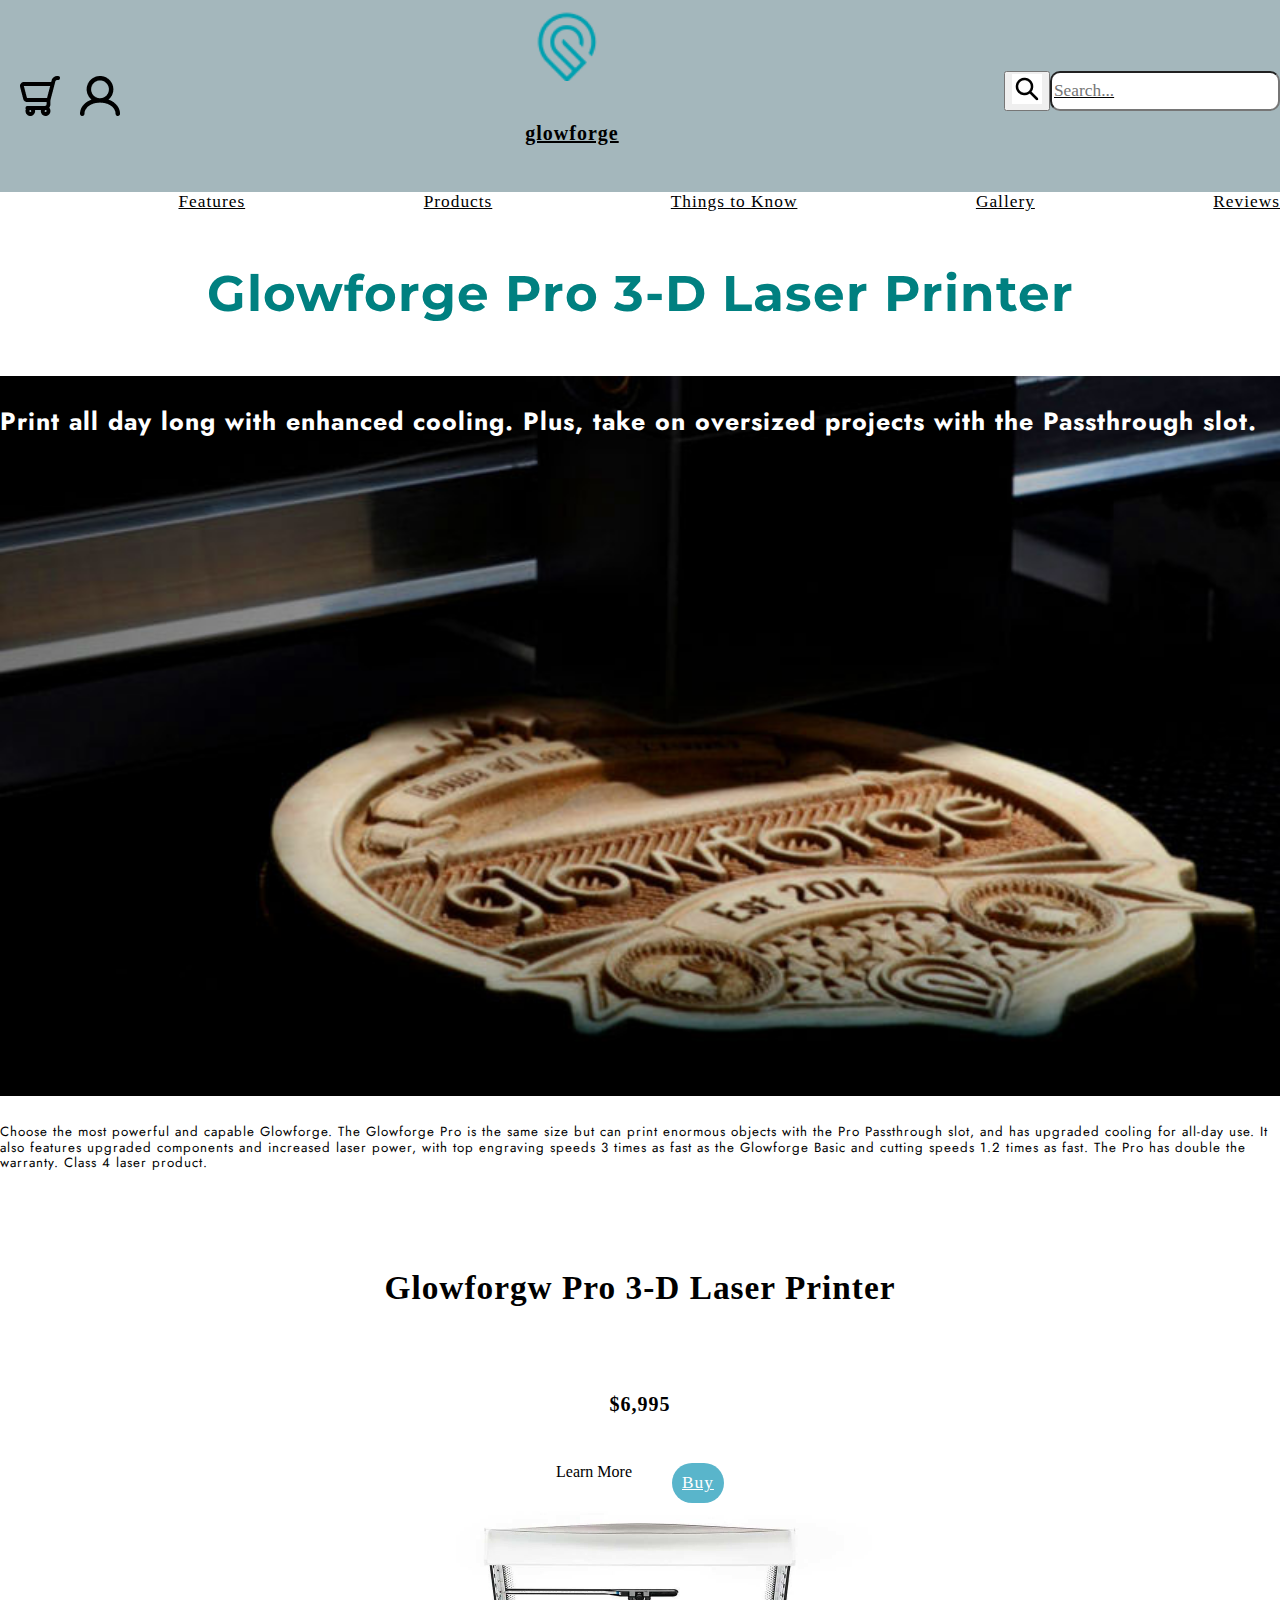
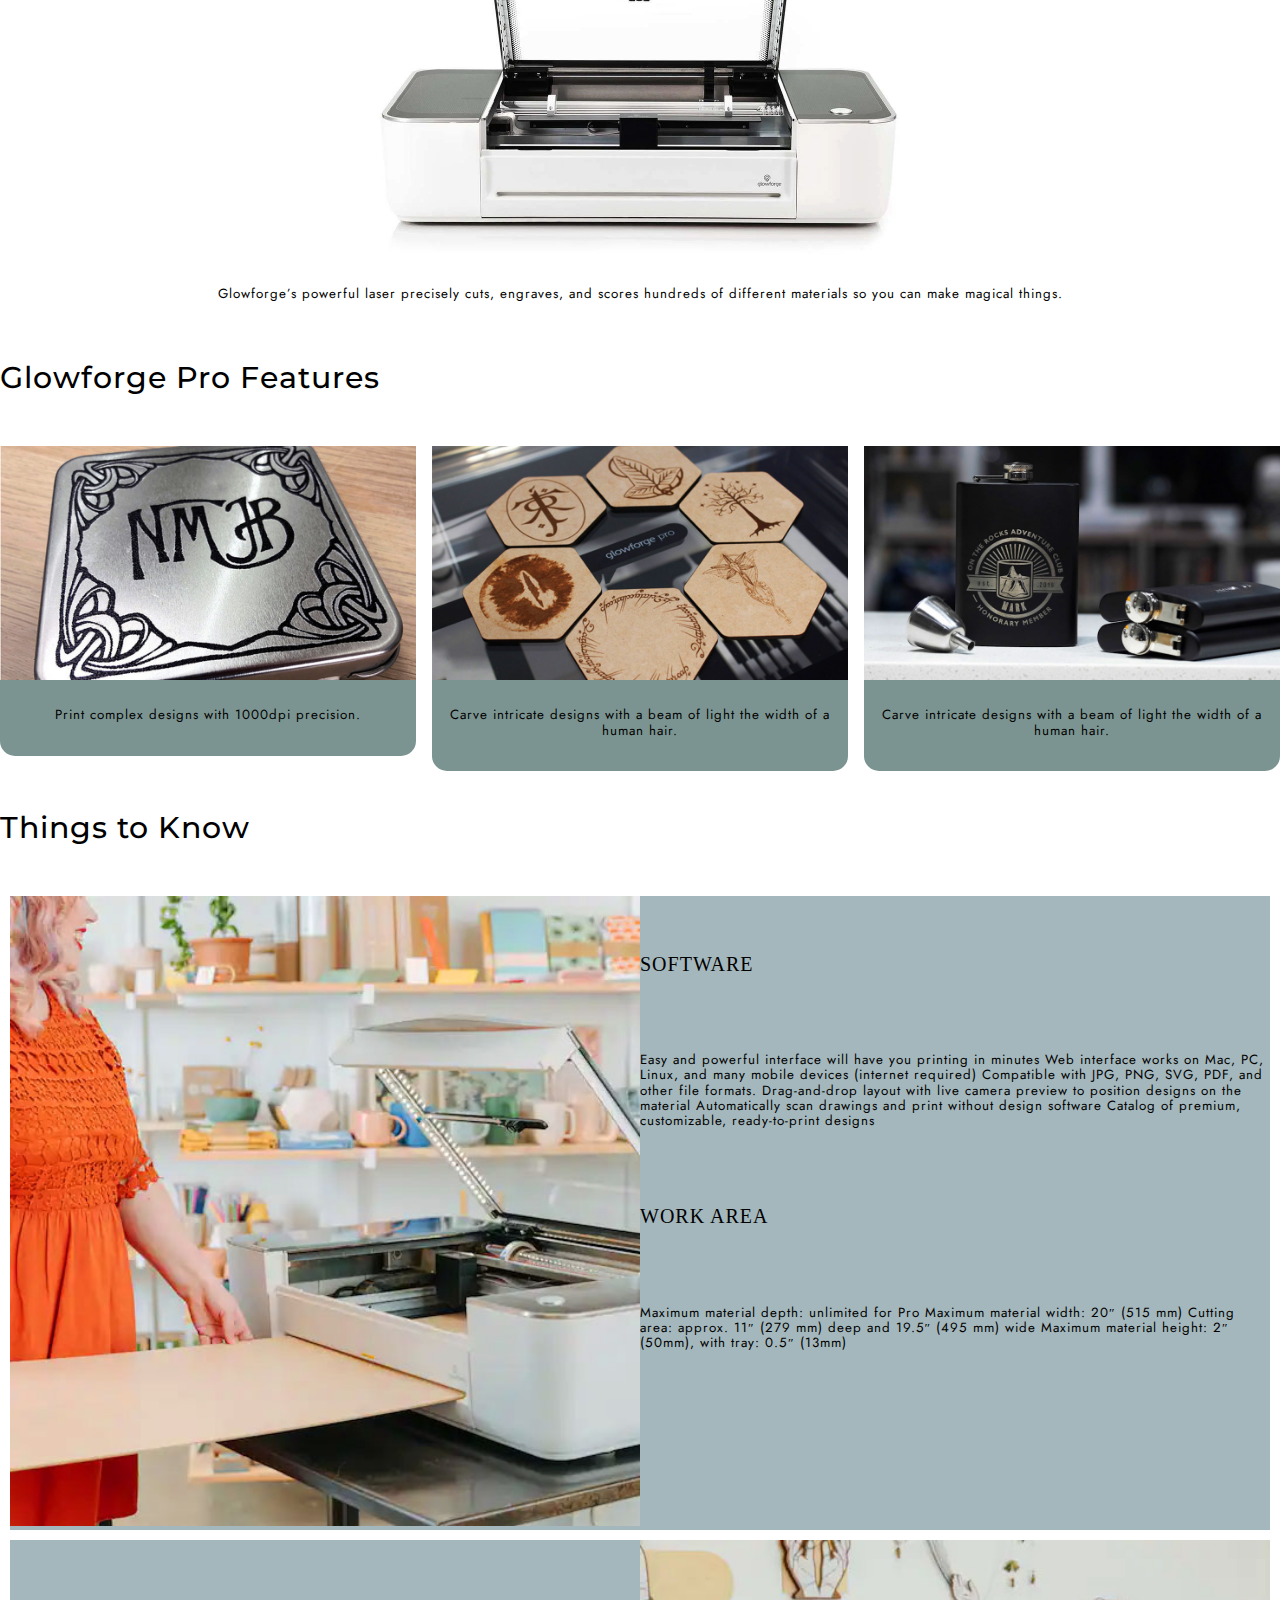
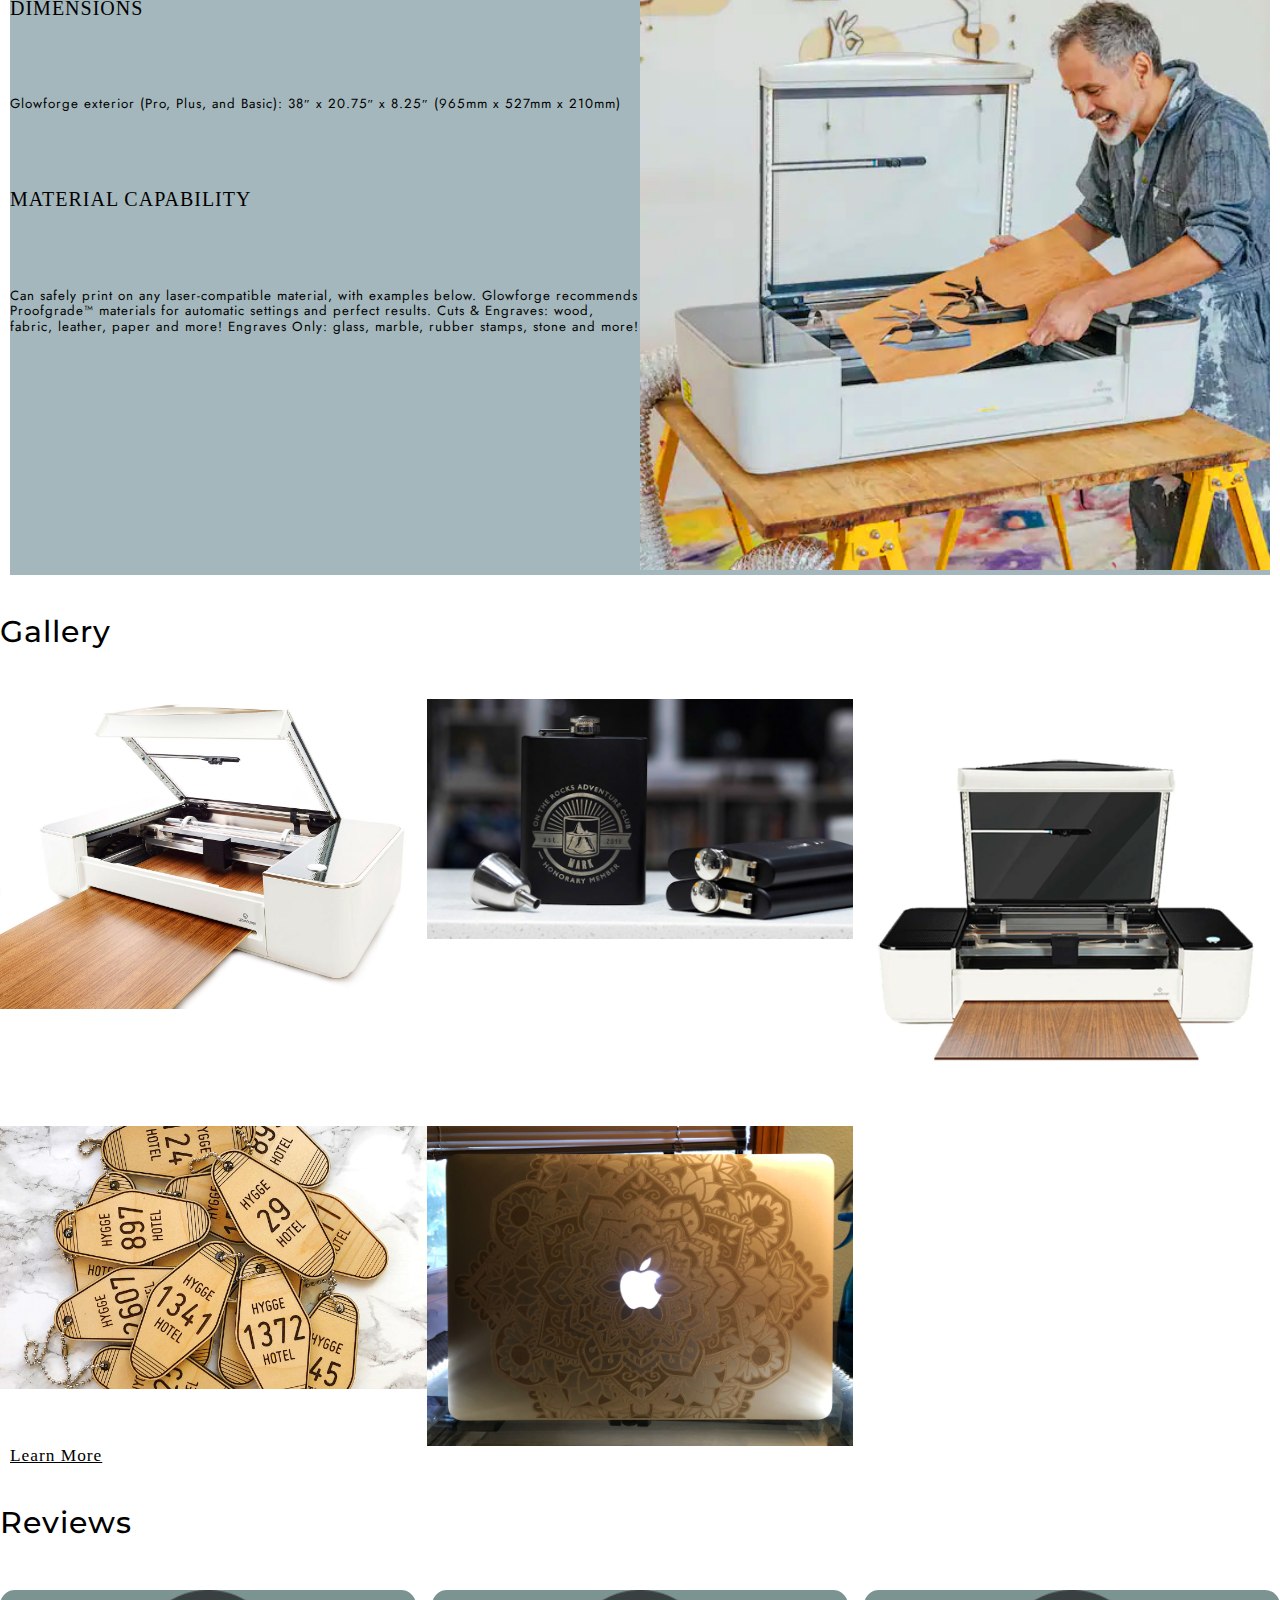
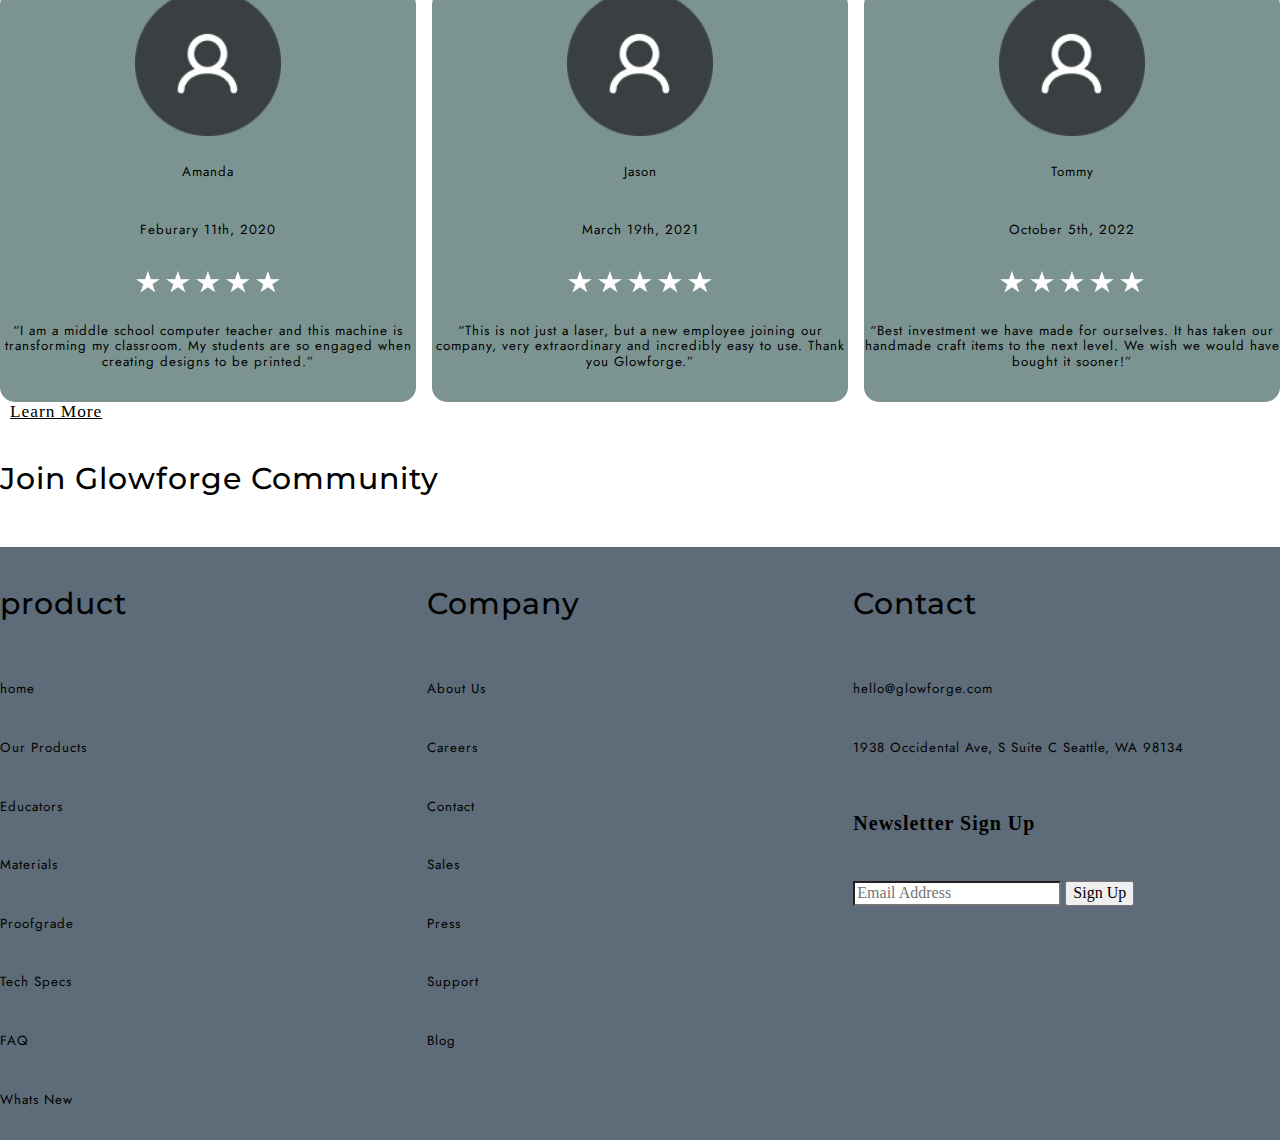
<file: deploy/index.html>
<!DOCTYPE html>
<html lang="en">
    
<head>
    <meta charset="UTF-8">
    <meta name="viewport" content="width=device-width, initial-scale=1.0">
    <meta http-equiv="X-UA-Compatible" content="ie=edge">
    <link rel="preconnect" href="https://fonts.googleapis.com">
<link rel="preconnect" href="https://fonts.gstatic.com" crossorigin>
<link href="https://fonts.googleapis.com/css2?family=Jost:wght@400;700&family=Montserrat:wght@500;700&display=swap" rel="stylesheet">
    <link rel="stylesheet" href="css/styles.css">
    <title>Starting Template</title>
</head>





<body>
    <header>
    
        <section id="cart">
            <img src="img/cart.png">
            <img src="img/profile.png">
        </section>
    
    
        <aside id="logo-container">
            <a href="#"> <img src="img/logo.png">
                <h4>glowforge</h4>
        </aside>
    
        <section>
            <form action="#" id="searcharea">
                <button>
                    <img src="img/Search.png">
                </button>
                <input type="text" placeholder="Search...">
            </form>
        </section>
    
        <section id="burger-container">
            <div id="burger-btn">
                <div></div>
                <div></div>
                <div></div>
            </div>
        </section>
    
    
    </header>
    
    <nav id="main-menu">
        <ul>
            <li><a href="#">Features</a></li> 
            <li><a href="#">Products</a></li>
            <li><a href="#">Things to Know</a></li>
            <li><a href="#">Gallery</a></li>
            <li><a href="#">Reviews</a></li>
        </ul>
    
    </nav>

    <section id="hero">
       <div class="centered">
    <ul>
        <h1>Glowforge Pro 3-D Laser Printer</h1>
    </ul> 
    </div>
    
    
    <div id="heroimg">
        <img src="img/hero.jpg" >
        <div class="lefttext">
            <h2>Print all day long with enhanced cooling. Plus, take on oversized projects with the Passthrough slot.</h2>
           </div>
    </div> 
    
    <div>
       <p>Choose the most powerful and capable Glowforge. The Glowforge Pro is 
        the same size but can print enormous objects with the Pro Passthrough 
        slot, and has upgraded cooling for all-day use. It also features upgraded 
        components and increased laser power, with top engraving speeds 3 times as 
        fast as the Glowforge Basic and cutting speeds 1.2 times as fast. The Pro 
        has double the warranty. Class 4 laser product.</p>
    </div>
    
    </section>
    <section id="product">
        
            <div class="title">
                <h5>Glowforgw Pro 3-D Laser Printer</h5>
                <h4> $6,995 </h4>
            </div>
        
        
        <section class="buttons">
           
            <div class="purchasing"
            <a href="#" class="button">Learn More</a>
            <a href="/deploy/checkout.html" class="buybtn">Buy</a>
            </div>
           </section>
        
            <div class="productimg">
                <img src="img/croppedglowforgeproduct.png">
            </div>
        
            <div class="bottomtext">
                <p>Glowforge’s powerful laser precisely cuts, engraves, and scores hundreds of different materials so you can
                    make magical things.</p>
            </div>
        
        </section>
    <section class="featurestitle">
                      <h3> Glowforge Pro Features </h3>
            </section>
              
            <section class="card-container1">
                <div class="card1"> 
                    <img src="img/cropped.metal-engraving-.png" alt="features1">
                    <p>Print complex designs with 1000dpi precision.</p> 
                </div>
                
                <div class="card1"> 
                    <img src="img/croppedglowforge-comb.png" alt="features2">
                    <p>Carve intricate designs with a beam of light the width of a human hair. </p> 
                </div>
            
                <div class="card1"> 
                    <img src="img/flask-engraving-.jpg" alt="features3">
                    <p>Carve intricate designs with a beam of light the width of a human hair. </p> 
                </div>
            
            </section>
    <div class="thingstitle">
                    <h3> Things to Know</h3>
                </div>
                
                <section id="part1">
                
                    <div class="manimg">
                        <img src="img/women.jpg" alt="editedwomen">
                    </div>
                
                    <div class="thingssection">
                        <h6>SOFTWARE</h6>
                        <p> Easy and powerful interface will have you printing in minutes
                            Web interface works on Mac, PC, Linux, and many mobile devices (internet required)
                            Compatible with JPG, PNG, SVG, PDF, and other file formats.
                            Drag-and-drop layout with live camera preview to position designs on the material
                            Automatically scan drawings and print without design software
                            Catalog of premium, customizable, ready-to-print designs
                        </p>
                
                        <h6>WORK AREA</h6>
                        <p>Maximum material depth: unlimited for Pro
                            Maximum material width: 20″ (515 mm)
                            Cutting area: approx. 11″ (279 mm) deep and 19.5″ (495 mm) wide
                            Maximum material height: 2″ (50mm), with tray: 0.5″ (13mm)
                        </p>
                    </div>
                </section>
                
                <section id="part2">
                
                    <div class="manimg">
                        <img src="img/man.jpg" alt="editedman">
                    </div>
                
                    <div class="thingssection">
                
                        <h6>DIMENSIONS</h6>
                        <p>Glowforge exterior (Pro, Plus, and Basic): 38″ x 20.75″ x 8.25″ (965mm x 527mm x 210mm) </p>
                
                        <h6>MATERIAL CAPABILITY</h6>
                        <p>Can safely print on any laser-compatible material, with examples below. Glowforge recommends Proofgrade™
                            materials for automatic settings and perfect results.
                            Cuts & Engraves: wood, fabric, leather, paper and more!
                            Engraves Only: glass, marble, rubber stamps, stone and more!
                        </p>
                    </div>
                </section>
    
                        <h3>Gallery</h3>
                    
                    
                    <section id="photos">
                        
                        <img src="img/glowforge-pro-.jpg" >
                        <img src="img/flask-engraving-.jpg">
                        <img src="img/glowforge-pro-2.jpg" >
                        <img src="img/laser-cuts-.jpg" >
                        <img src="img/laptop-engraving-.jpg" >
                    </section>
                    
                    
                        </div>
                        <a href="#" class="button">Learn More</a>
                        </div>
                       
                    
    <section id="reviews">
                            <h3>Reviews</h3>
                        </section>
                        
                        <section class="card-container">
                            <div class="card">
                                <img src="img/Profile copy.png">
                                <p>Amanda</p>
                                <p> Feburary 11th, 2020</p>
                                <img src="img/stars.png">
                                <p>“I am a middle school computer teacher and this machine is transforming my classroom. My students are so
                                    engaged when creating designs to be printed.”</p>
                            </div>
                        
                            <div class="card">
                                <img src="img/Profile copy.png">
                                <p>Jason</p>
                                <p>March 19th, 2021 </p>
                                <img src="img/stars.png">
                                <p>“This is not just a laser, but a new employee joining our company, very extraordinary and incredibly easy to
                                    use. Thank you Glowforge.”</p>
                            </div>
                        
                            <div class="card">
                                <img src="img/Profile copy.png">
                                <p>Tommy</p>
                                <p>October 5th, 2022 </p>
                                <img src="img/stars.png">
                                <p> “Best investment we have made for ourselves. It has taken our handmade craft items to the next level. We
                                    wish we would have bought it sooner!”</p>
                            </div>
                        </section>
                        
                        
                        
                        
                        
                        </div>
                        <a href="#" class="button">Learn More</a>
                        </div>


    <footer>
        <section id="join"> 
            <h3>Join Glowforge Community</h3>
            </section>
    
            
    
     
     <section id="footerinfo">
        
    <div id="footer1">
        <h3>product</h3>
        <p>home</p>
        <p>Our Products</p>
        <p>Educators</p>
        <p>Materials</p>
        <p>Proofgrade</p>
        <p>Tech Specs</p>
        <p>FAQ</p>
        <p>Whats New</p>
    </div>
    
    <div id="footer2">
        <h3>Company</h3>
        <p>About Us</p>
        <p>Careers</p>
        <p>Contact</p>
        <p>Sales</p>
        <p>Press</p>
        <p>Support</p>
        <p>Blog</p>
    </div>
    
    <div id="footer3">
    
            <h3>Contact</h3>
            <p>hello@glowforge.com</p>
            <p>1938 Occidental Ave, S Suite C Seattle, WA 98134</p>
        
         <ul>
            <li>
                <div class="middle">
    
                    <form action="#">
                        <h4>Newsletter Sign Up</h4>
                        <input type="text" placeholder="Email Address">
                        <button>Sign Up</button>
                    </form>
    
                </div>
            </li>
        </ul>
    
    </div>
    </section>
       
    
    
    
    </footer>
       
    

    <script src="js/scripts-min.js"></script>
</body>
   
</html>
</file>
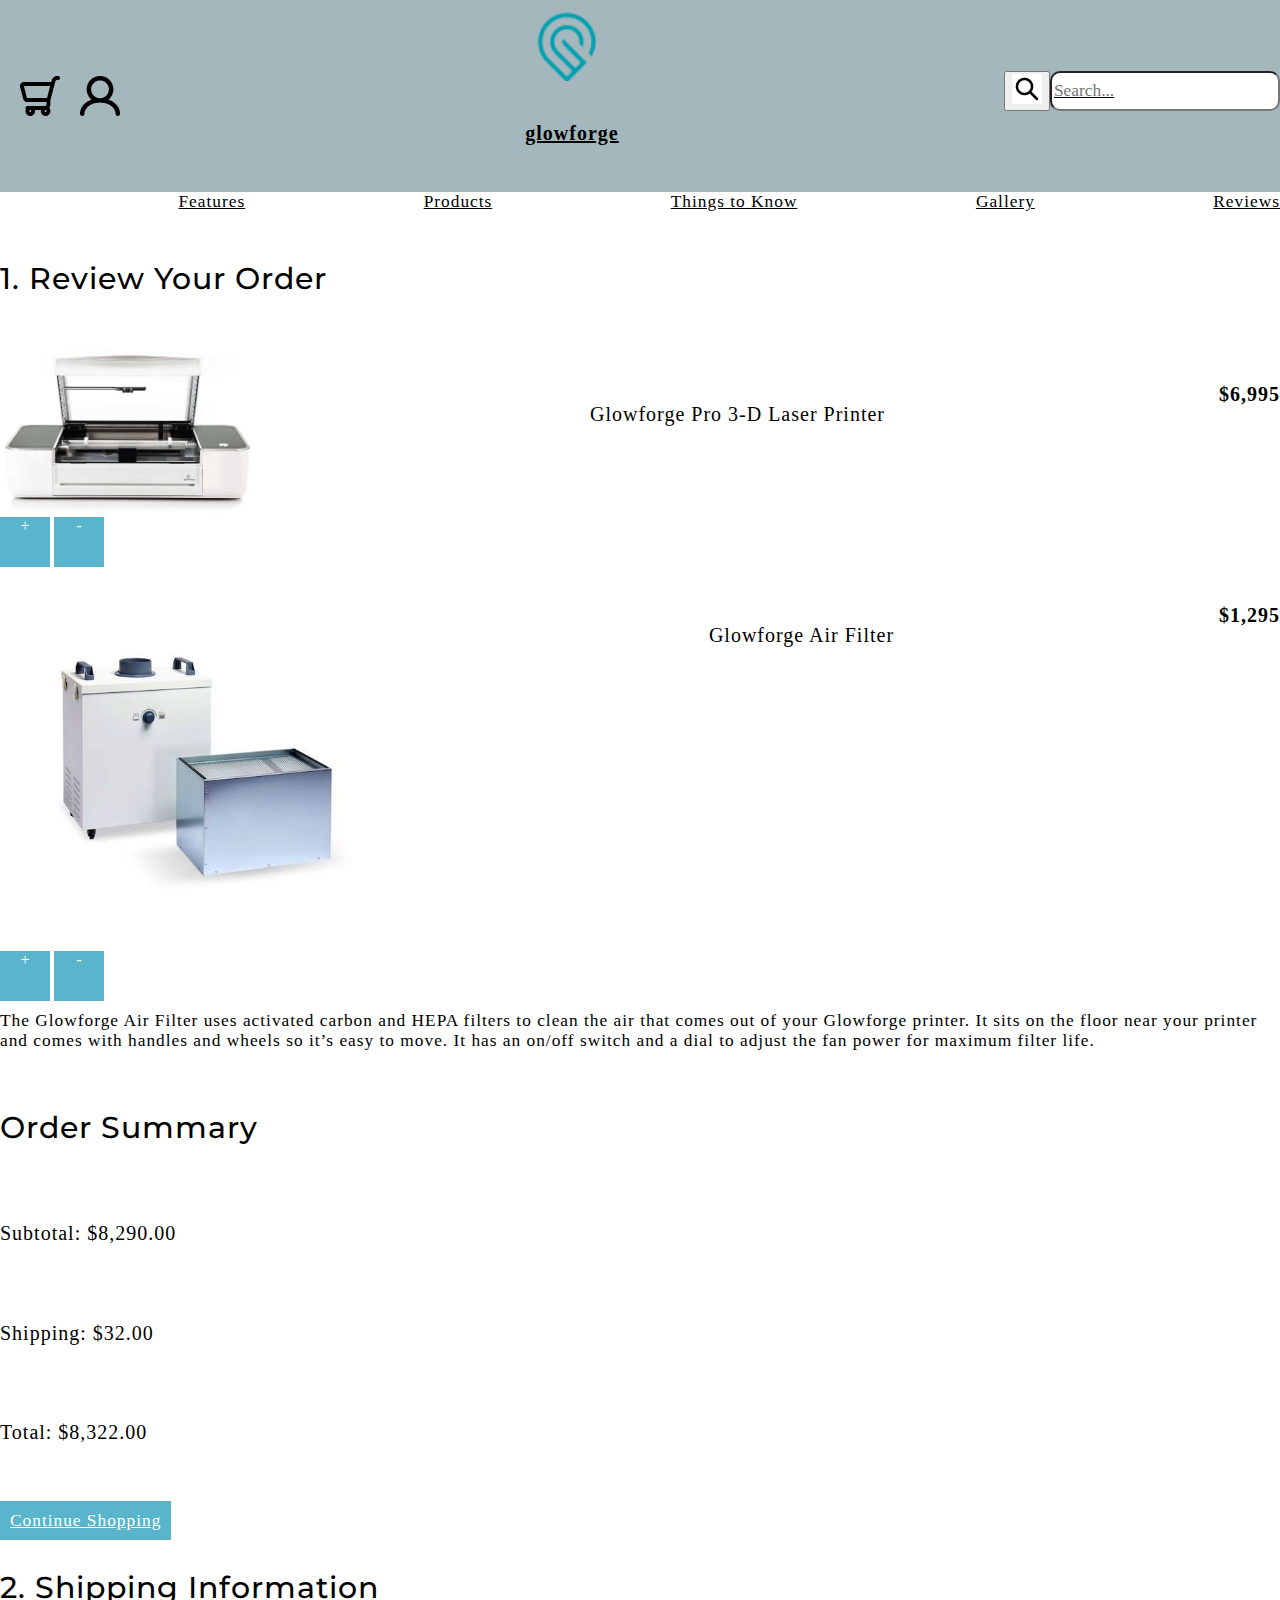
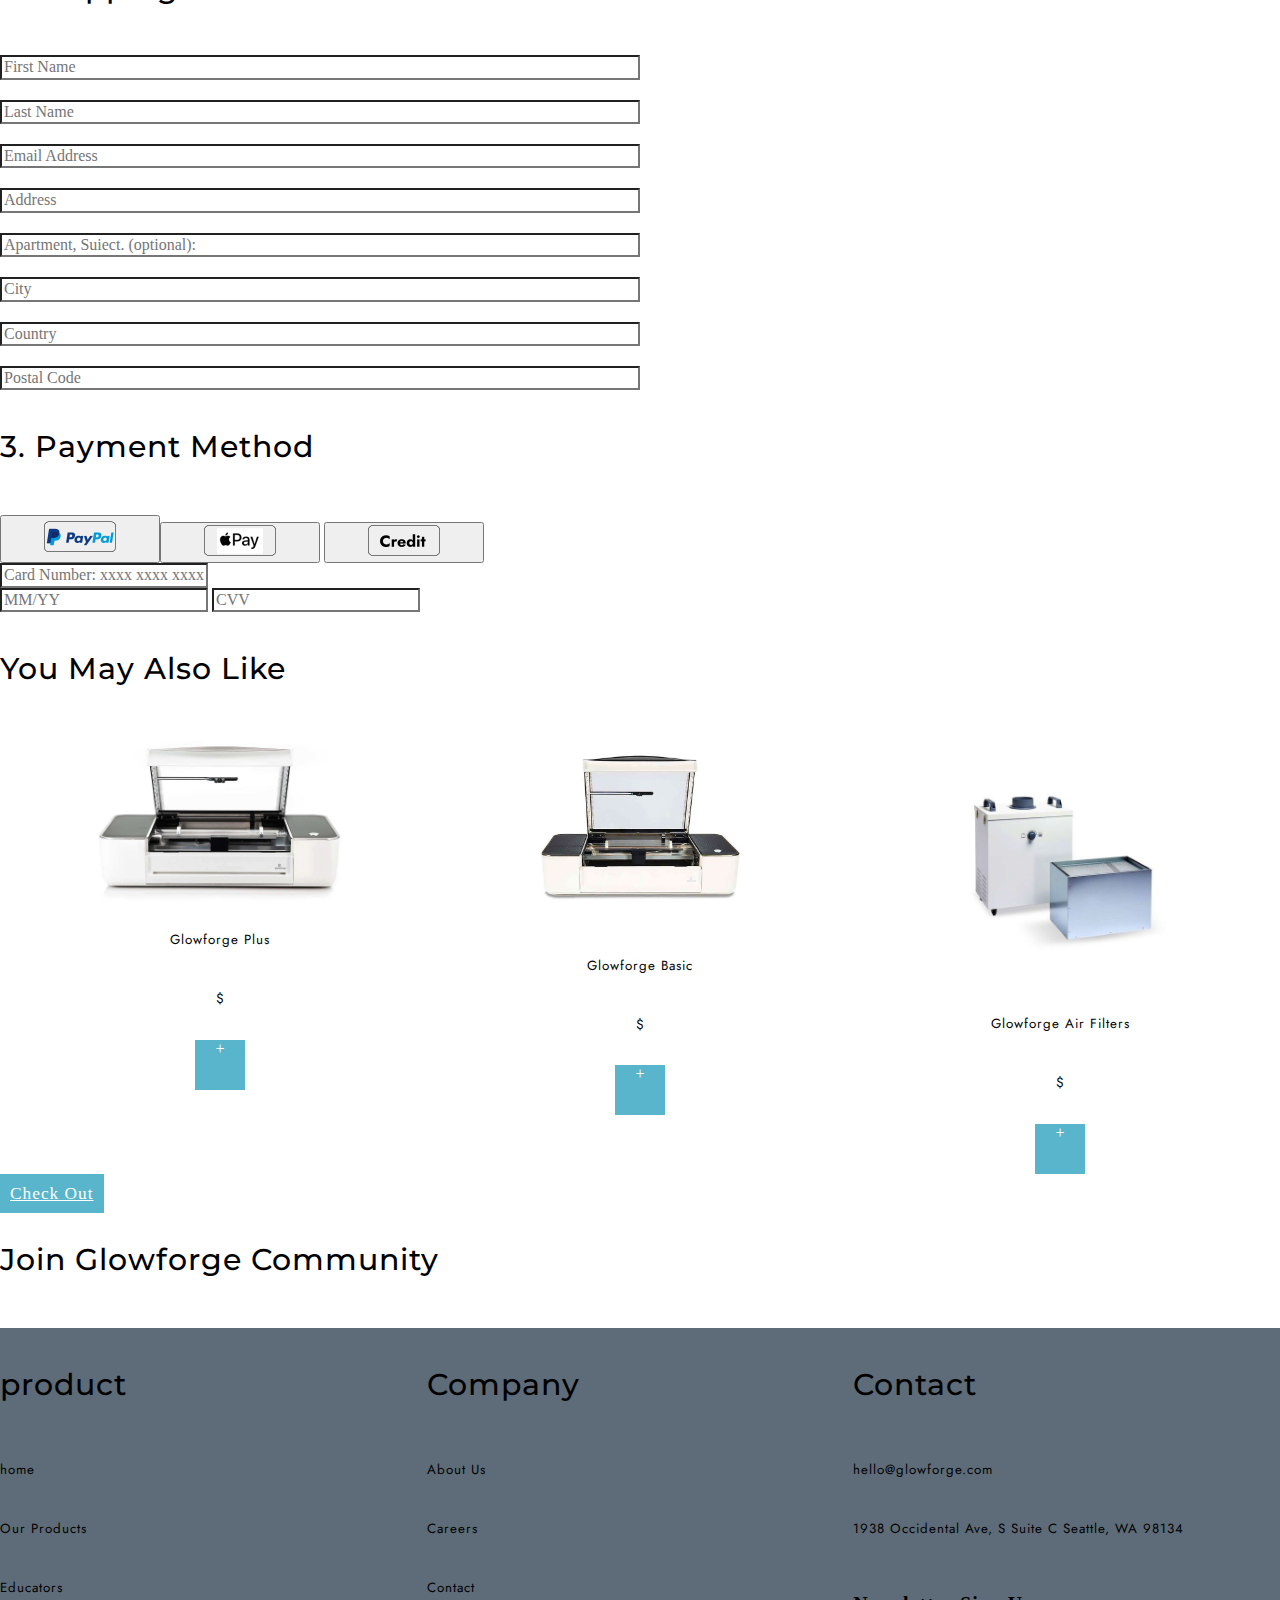
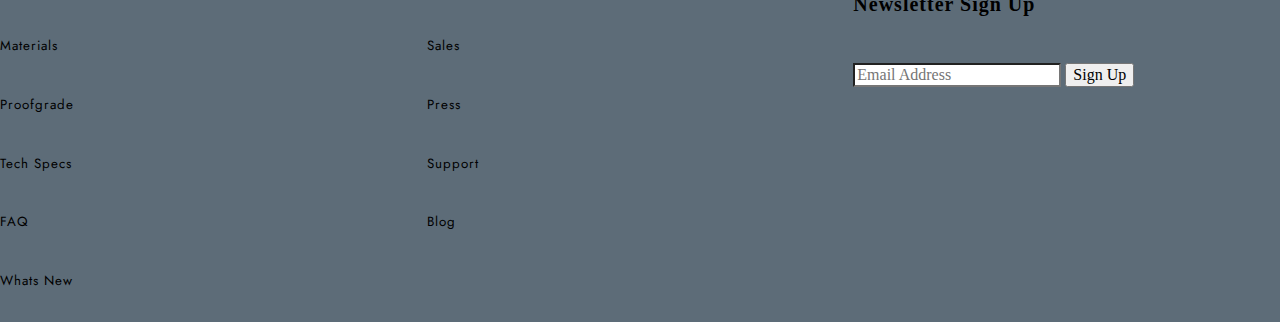
<file: deploy/checkout.html>
<!DOCTYPE html>
<html lang="en">
    
<head>
    <meta charset="UTF-8">
    <meta name="viewport" content="width=device-width, initial-scale=1.0">
    <meta http-equiv="X-UA-Compatible" content="ie=edge">
    <link rel="preconnect" href="https://fonts.googleapis.com">
<link rel="preconnect" href="https://fonts.gstatic.com" crossorigin>
<link href="https://fonts.googleapis.com/css2?family=Jost:wght@400;700&family=Montserrat:wght@500;700&display=swap" rel="stylesheet">
    <link rel="stylesheet" href="css/styles.css">
    <title>Starting Template</title>
</head>





<body>
    <header>
    
        <section id="cart">
            <img src="img/cart.png">
            <img src="img/profile.png">
        </section>
    
    
        <aside id="logo-container">
            <a href="#"> <img src="img/logo.png">
                <h4>glowforge</h4>
        </aside>
    
        <section>
            <form action="#" id="searcharea">
                <button>
                    <img src="img/Search.png">
                </button>
                <input type="text" placeholder="Search...">
            </form>
        </section>
    
        <section id="burger-container">
            <div id="burger-btn">
                <div></div>
                <div></div>
                <div></div>
            </div>
        </section>
    
    
    </header>
    
    <nav id="main-menu">
        <ul>
            <li><a href="#">Features</a></li> 
            <li><a href="#">Products</a></li>
            <li><a href="#">Things to Know</a></li>
            <li><a href="#">Gallery</a></li>
            <li><a href="#">Reviews</a></li>
        </ul>
    
    </nav>
   
    <section id="review">
        <div class="order">
            <h3> 1. Review Your Order </h3>
        </div>
    </section>
    
    <section id="incart">
         <div id="incart">
            <img src="img/croppedglowforgeproduct.png">
            <h6> Glowforge Pro 3-D Laser Printer </h6>
            <h4> $6,995 </h4>
        </div> 
    </section>    
    
    <section class="addbtn">
       
        <div class="addbtn"
        <a href="#" class="addbtn"> + </a>
       </div>
       </section>
       <section class="addbtn">
        <div class="addbtn"
        <a href="#" class="addbtn"> - </a>
       </div>
       </section>
       
    <section id="airfilter">
    <div id="airfilter">
            <img src="img/air-filter-.jpg" >
            <h6> Glowforge Air Filter </h6>
            <h4> $1,295 </h4>
    </section>
    <section class="addbtn">
        <div class="addbtn"
        <a href="#" class="addbtn"> + </a>
       </div>
       </section>
    
       <section class="addbtn">
        <div class="addbtn"
        <a href="#" class="addbtn"> - </a>
       </div>
       </section>
    
    <section id="warning">
         <a>     The Glowforge Air Filter uses activated carbon and HEPA filters to clean the air that comes out of your Glowforge printer. 
            It sits on the floor near your printer and comes with handles and wheels so it’s easy to move. It has an on/off switch and a dial 
            to adjust the fan power for maximum filter life.</a>
        
    </section>
    
    
    <section id="ordersummary">
        <h3>Order Summary</h3>
        <h6> Subtotal: $8,290.00</h6>
        <h6> Shipping: $32.00</h6>
        <h6> Total: $8,322.00</h6>
    
        <section id="buttons">
            <a href="/deploy/index.html" class="btn">Continue Shopping</a>
        </section>
      </section>  
    
     
    
    
        
    
    <section id="shipping">
            <div class="personalinfo">
                <h3> 2. Shipping Information </h3>
        </div>
        
        <div class="InfoBox">
             <input type="text" placeholder="First Name">
                <input type="text" placeholder="Last Name">
                <input type="text" placeholder="Email Address">
                <input type="text" placeholder="Address">
                <input type="text" placeholder="Apartment, Suiect. (optional):">
                <input type="text" placeholder="City">
                <input type="text" placeholder="Country">
                <input type="text" placeholder="Postal Code">
        </div>
               
        <div class="Payment">
            <h3> 3. Payment Method</h3>
        </div>
        
        <div class="methods">
            <button>
                <img src="img/paypal.png">
                <button>
                    <img src="img/applepay.png">
                </button>
                <button>
                    <img src="img/credit.png">
                </button>
            </button>
        </div>
        
        <div class="cardinfo">
            <input type="text" placeholder="Card Number: xxxx xxxx xxxxxxxxxx ">
        </div>
        
        <div class="month">
             <input type="text" placeholder="MM/YY">
            <input type="text" placeholder="CVV">
        </div>
           
        
            
        </section>
    <section id="maylike">
                <div class="personalinfo">
                    <h3> You May Also Like </h3>
                </div>
            
            </section>
            
            <section id="options">
                <div>
                    <div class="productimg2">
                        <img src="img/croppedglowforgeproduct.png">
                    </div>
            
                    <p>
                        Glowforge Plus
                    </p>
                    <p>
                        $
                    </p>
            
                    <section class="addbtn">
               
                        <div class="addbtn"
                        <a href="#" class="addbtn"> + </a>
                       </div>
                       </section>
            
                </div>
                
            
                <div>
                    <div class="basic">
                        <img src="img/glowforge-pkus.jpg">
                    </div>
            
                    <p>
                        Glowforge Basic
                    </p>
                    <p>
                        $
                    </p>
            
                    <section class="addbtn">
               
                        <div class="addbtn"
                        <a href="#" class="addbtn"> + </a>
                       </div>
                       </section>
                </div>
            
            
                <div>
                    <div class="airfilter">
                        <img src="img/air-filter-.jpg">
                    </div>
            
                    <p>
                        Glowforge Air Filters
                    </p>
                    <p>
                        $
                    </p>
                    <section class="addbtn">
               
                        <div class="addbtn"
                        <a href="#" class="addbtn"> + </a>
                       </div>
                       </section>
                </div>
            
            
            </section>
            
            
            
            
            <section id="buttons">
                <a href="/deploy/thankyou.html" class="btn">Check Out</a>
            </section>

    <footer>
        <section id="join"> 
            <h3>Join Glowforge Community</h3>
            </section>
    
            
    
     
     <section id="footerinfo">
        
    <div id="footer1">
        <h3>product</h3>
        <p>home</p>
        <p>Our Products</p>
        <p>Educators</p>
        <p>Materials</p>
        <p>Proofgrade</p>
        <p>Tech Specs</p>
        <p>FAQ</p>
        <p>Whats New</p>
    </div>
    
    <div id="footer2">
        <h3>Company</h3>
        <p>About Us</p>
        <p>Careers</p>
        <p>Contact</p>
        <p>Sales</p>
        <p>Press</p>
        <p>Support</p>
        <p>Blog</p>
    </div>
    
    <div id="footer3">
    
            <h3>Contact</h3>
            <p>hello@glowforge.com</p>
            <p>1938 Occidental Ave, S Suite C Seattle, WA 98134</p>
        
         <ul>
            <li>
                <div class="middle">
    
                    <form action="#">
                        <h4>Newsletter Sign Up</h4>
                        <input type="text" placeholder="Email Address">
                        <button>Sign Up</button>
                    </form>
    
                </div>
            </li>
        </ul>
    
    </div>
    </section>
       
    
    
    
    </footer>
       
    

    <script src="js/scripts-min.js"></script>
</body>
  
</html>
</file>
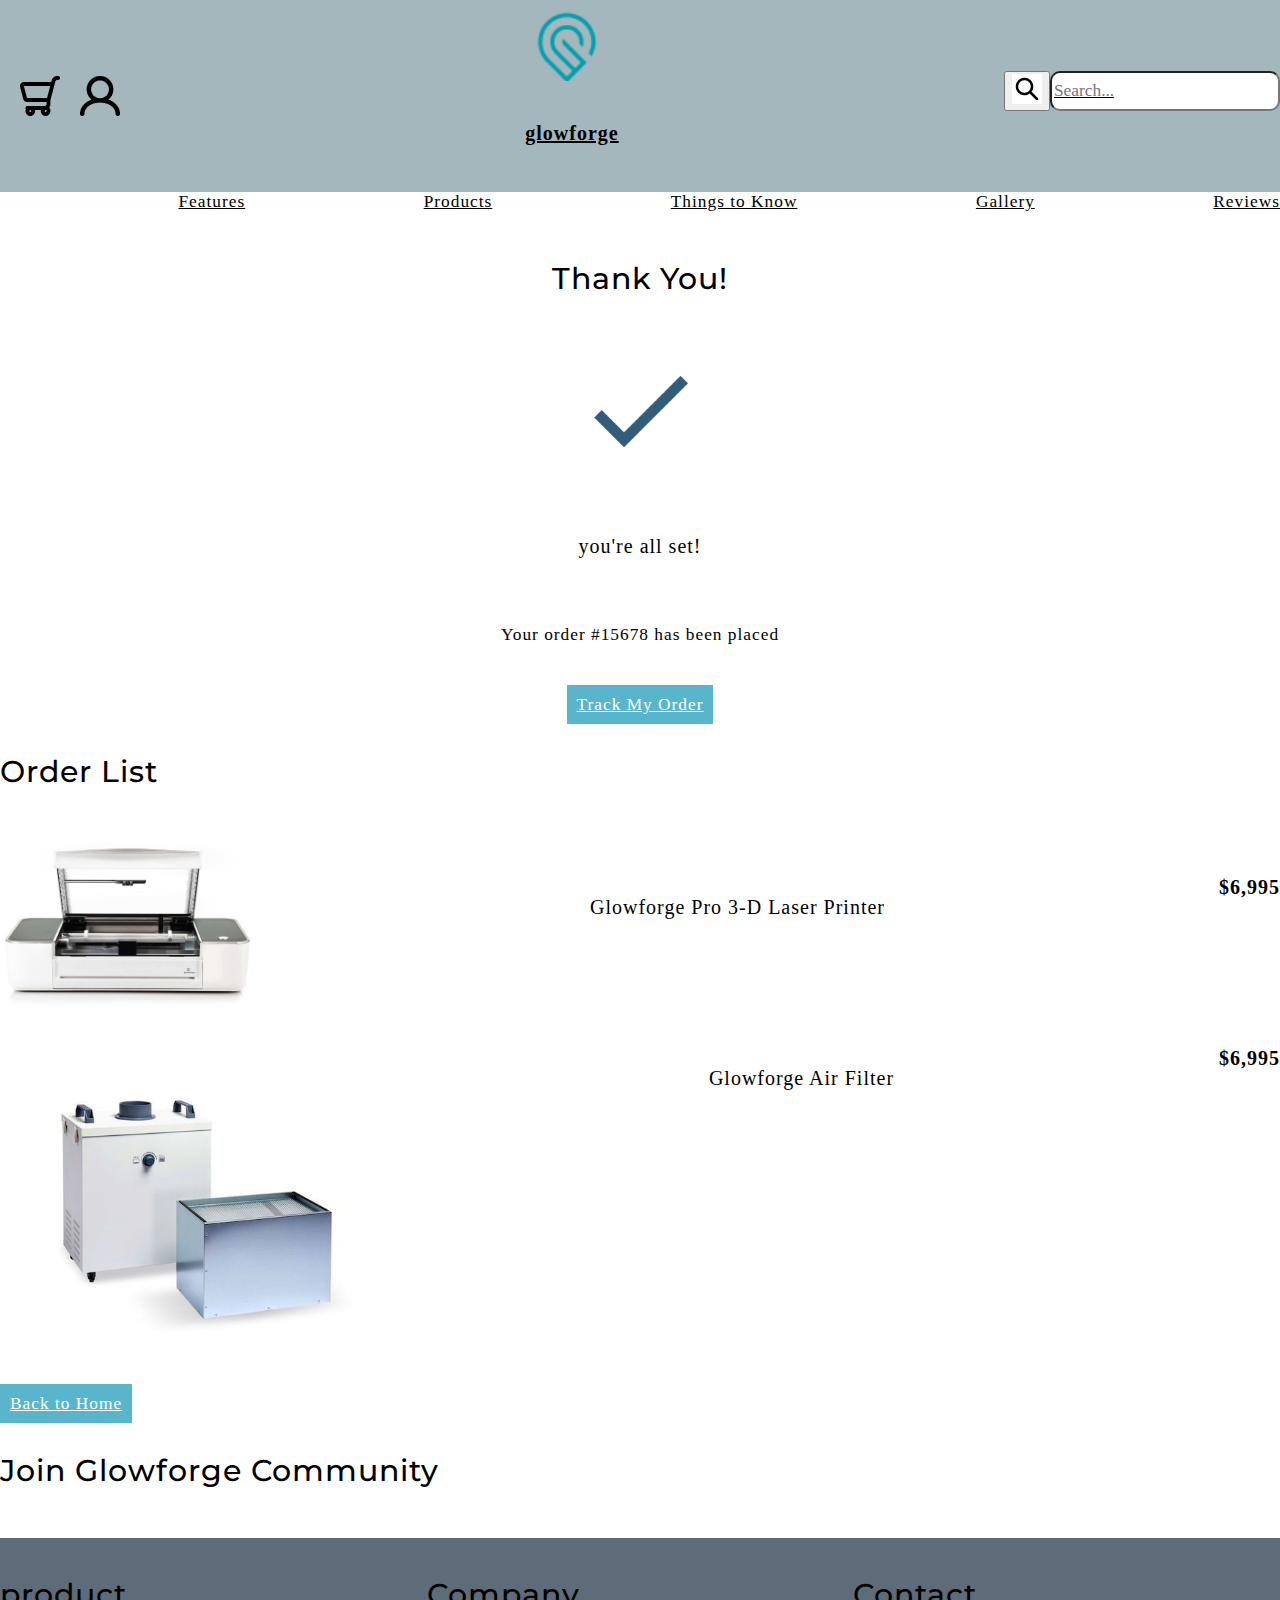
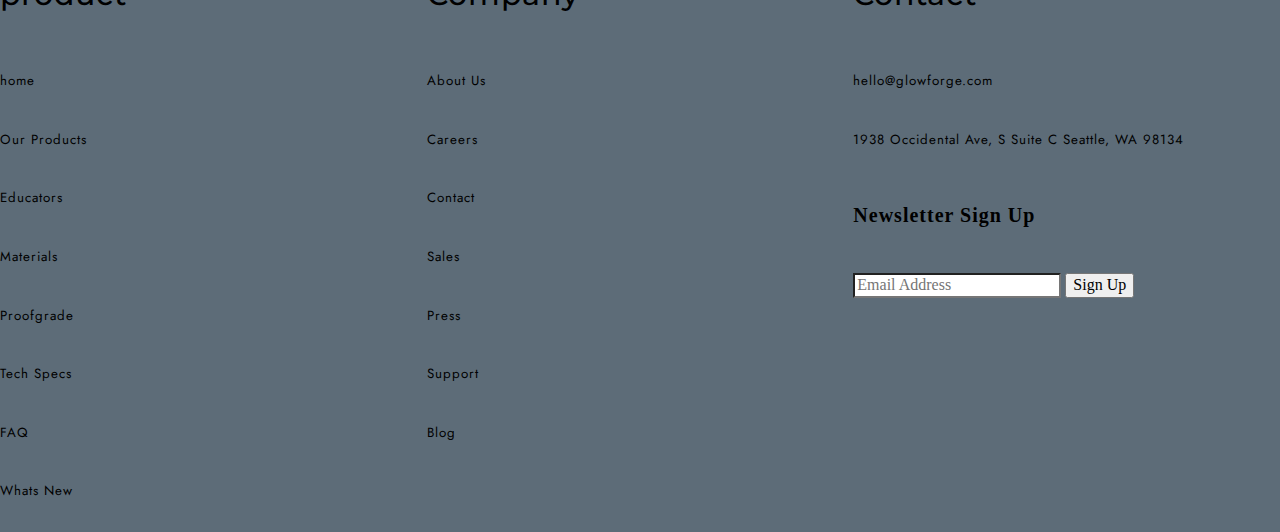
<file: deploy/thankyou.html>
<!DOCTYPE html>
<html lang="en">
    
<head>
    <meta charset="UTF-8">
    <meta name="viewport" content="width=device-width, initial-scale=1.0">
    <meta http-equiv="X-UA-Compatible" content="ie=edge">
    <link rel="preconnect" href="https://fonts.googleapis.com">
<link rel="preconnect" href="https://fonts.gstatic.com" crossorigin>
<link href="https://fonts.googleapis.com/css2?family=Jost:wght@400;700&family=Montserrat:wght@500;700&display=swap" rel="stylesheet">
    <link rel="stylesheet" href="css/styles.css">
    <title>Starting Template</title>
</head>





<body>
    <header>
    
        <section id="cart">
            <img src="img/cart.png">
            <img src="img/profile.png">
        </section>
    
    
        <aside id="logo-container">
            <a href="#"> <img src="img/logo.png">
                <h4>glowforge</h4>
        </aside>
    
        <section>
            <form action="#" id="searcharea">
                <button>
                    <img src="img/Search.png">
                </button>
                <input type="text" placeholder="Search...">
            </form>
        </section>
    
        <section id="burger-container">
            <div id="burger-btn">
                <div></div>
                <div></div>
                <div></div>
            </div>
        </section>
    
    
    </header>
    
    <nav id="main-menu">
        <ul>
            <li><a href="#">Features</a></li> 
            <li><a href="#">Products</a></li>
            <li><a href="#">Things to Know</a></li>
            <li><a href="#">Gallery</a></li>
            <li><a href="#">Reviews</a></li>
        </ul>
    
    </nav>

    <section id="check">
            <h3> Thank You! </h3>
            <img src="img/done.png">
            <h6> you're all set! </h6>
            <a>Your order #15678 has been placed </a>
        </div>
       
    </section>
    
     <section id="track">
            <a href="#" class="btn">Track My Order</a>
        </section>
    
    <section id="orderlist">
        <h3> Order List </h3>
    </section>
    
    <section id="incart">
         <div id="incart">
        
            <img src="img/croppedglowforgeproduct.png">
            <h6> Glowforge Pro 3-D Laser Printer </h6>
            <h4> $6,995 </h4>
        </div> 
    </section>    
       
    <section id="airfilter">
    <div id="airfilter">
            <img src="img/air-filter-.jpg" >
            <h6> Glowforge Air Filter </h6>
            <h4> $6,995 </h4>
            
    </section>
    
    <section id="buttons">
        <a href="/deploy/index.html" class="btn">Back to Home</a>
    </section>

    <footer>
        <section id="join"> 
            <h3>Join Glowforge Community</h3>
            </section>
    
            
    
     
     <section id="footerinfo">
        
    <div id="footer1">
        <h3>product</h3>
        <p>home</p>
        <p>Our Products</p>
        <p>Educators</p>
        <p>Materials</p>
        <p>Proofgrade</p>
        <p>Tech Specs</p>
        <p>FAQ</p>
        <p>Whats New</p>
    </div>
    
    <div id="footer2">
        <h3>Company</h3>
        <p>About Us</p>
        <p>Careers</p>
        <p>Contact</p>
        <p>Sales</p>
        <p>Press</p>
        <p>Support</p>
        <p>Blog</p>
    </div>
    
    <div id="footer3">
    
            <h3>Contact</h3>
            <p>hello@glowforge.com</p>
            <p>1938 Occidental Ave, S Suite C Seattle, WA 98134</p>
        
         <ul>
            <li>
                <div class="middle">
    
                    <form action="#">
                        <h4>Newsletter Sign Up</h4>
                        <input type="text" placeholder="Email Address">
                        <button>Sign Up</button>
                    </form>
    
                </div>
            </li>
        </ul>
    
    </div>
    </section>
       
    
    
    
    </footer>
       
    

    <script src="js/scripts-min.js"></script>
</body>
  
</html>
</file>
<file: deploy/css/styles.css>
/* =============
    Mixins
============= */
/* ---------------- Media Queries ---------------- */
/* =============
    Variables
============= */
:root {
  --black: #000000;
  --white: #ffffff;
}

/*! normalize.css v8.0.1 | MIT License | github.com/necolas/normalize.css */
/* Document
   ========================================================================== */
/**
 * 1. Correct the line height in all browsers.
 * 2. Prevent adjustments of font size after orientation changes in iOS.
 */
html {
  line-height: 1.15; /* 1 */
  -webkit-text-size-adjust: 100%; /* 2 */
}

/* Sections
   ========================================================================== */
/**
 * Remove the margin in all browsers.
 */
body {
  margin: 0;
}

/**
 * Render the `main` element consistently in IE.
 */
main {
  display: block;
}

/**
 * Correct the font size and margin on `h1` elements within `section` and
 * `article` contexts in Chrome, Firefox, and Safari.
 */
h1 {
  font-size: 2em;
  margin: 0.67em 0;
}

/* Grouping content
   ========================================================================== */
/**
 * 1. Add the correct box sizing in Firefox.
 * 2. Show the overflow in Edge and IE.
 */
hr {
  box-sizing: content-box; /* 1 */
  height: 0; /* 1 */
  overflow: visible; /* 2 */
}

/**
 * 1. Correct the inheritance and scaling of font size in all browsers.
 * 2. Correct the odd `em` font sizing in all browsers.
 */
pre {
  font-family: monospace, monospace; /* 1 */
  font-size: 1em; /* 2 */
}

/* Text-level semantics
   ========================================================================== */
/**
 * Remove the gray background on active links in IE 10.
 */
a {
  background-color: transparent;
}

/**
 * 1. Remove the bottom border in Chrome 57-
 * 2. Add the correct text decoration in Chrome, Edge, IE, Opera, and Safari.
 */
abbr[title] {
  border-bottom: none; /* 1 */
  text-decoration: underline; /* 2 */
  text-decoration: underline dotted; /* 2 */
}

/**
 * Add the correct font weight in Chrome, Edge, and Safari.
 */
b,
strong {
  font-weight: bolder;
}

/**
 * 1. Correct the inheritance and scaling of font size in all browsers.
 * 2. Correct the odd `em` font sizing in all browsers.
 */
code,
kbd,
samp {
  font-family: monospace, monospace; /* 1 */
  font-size: 1em; /* 2 */
}

/**
 * Add the correct font size in all browsers.
 */
small {
  font-size: 80%;
}

/**
 * Prevent `sub` and `sup` elements from affecting the line height in
 * all browsers.
 */
sub,
sup {
  font-size: 75%;
  line-height: 0;
  position: relative;
  vertical-align: baseline;
}

sub {
  bottom: -0.25em;
}

sup {
  top: -0.5em;
}

/* Embedded content
   ========================================================================== */
/**
 * Remove the border on images inside links in IE 10.
 */
img {
  border-style: none;
}

/* Forms
   ========================================================================== */
/**
 * 1. Change the font styles in all browsers.
 * 2. Remove the margin in Firefox and Safari.
 */
button,
input,
optgroup,
select,
textarea {
  font-family: inherit; /* 1 */
  font-size: 100%; /* 1 */
  line-height: 1.15; /* 1 */
  margin: 0; /* 2 */
}

/**
 * Show the overflow in IE.
 * 1. Show the overflow in Edge.
 */
button,
input { /* 1 */
  overflow: visible;
}

/**
 * Remove the inheritance of text transform in Edge, Firefox, and IE.
 * 1. Remove the inheritance of text transform in Firefox.
 */
button,
select { /* 1 */
  text-transform: none;
}

/**
 * Correct the inability to style clickable types in iOS and Safari.
 */
button,
[type=button],
[type=reset],
[type=submit] {
  -webkit-appearance: button;
}

/**
 * Remove the inner border and padding in Firefox.
 */
button::-moz-focus-inner,
[type=button]::-moz-focus-inner,
[type=reset]::-moz-focus-inner,
[type=submit]::-moz-focus-inner {
  border-style: none;
  padding: 0;
}

/**
 * Restore the focus styles unset by the previous rule.
 */
button:-moz-focusring,
[type=button]:-moz-focusring,
[type=reset]:-moz-focusring,
[type=submit]:-moz-focusring {
  outline: 1px dotted ButtonText;
}

/**
 * Correct the padding in Firefox.
 */
fieldset {
  padding: 0.35em 0.75em 0.625em;
}

/**
 * 1. Correct the text wrapping in Edge and IE.
 * 2. Correct the color inheritance from `fieldset` elements in IE.
 * 3. Remove the padding so developers are not caught out when they zero out
 *    `fieldset` elements in all browsers.
 */
legend {
  box-sizing: border-box; /* 1 */
  color: inherit; /* 2 */
  display: table; /* 1 */
  max-width: 100%; /* 1 */
  padding: 0; /* 3 */
  white-space: normal; /* 1 */
}

/**
 * Add the correct vertical alignment in Chrome, Firefox, and Opera.
 */
progress {
  vertical-align: baseline;
}

/**
 * Remove the default vertical scrollbar in IE 10+.
 */
textarea {
  overflow: auto;
}

/**
 * 1. Add the correct box sizing in IE 10.
 * 2. Remove the padding in IE 10.
 */
[type=checkbox],
[type=radio] {
  box-sizing: border-box; /* 1 */
  padding: 0; /* 2 */
}

/**
 * Correct the cursor style of increment and decrement buttons in Chrome.
 */
[type=number]::-webkit-inner-spin-button,
[type=number]::-webkit-outer-spin-button {
  height: auto;
}

/**
 * 1. Correct the odd appearance in Chrome and Safari.
 * 2. Correct the outline style in Safari.
 */
[type=search] {
  -webkit-appearance: textfield; /* 1 */
  outline-offset: -2px; /* 2 */
}

/**
 * Remove the inner padding in Chrome and Safari on macOS.
 */
[type=search]::-webkit-search-decoration {
  -webkit-appearance: none;
}

/**
 * 1. Correct the inability to style clickable types in iOS and Safari.
 * 2. Change font properties to `inherit` in Safari.
 */
::-webkit-file-upload-button {
  -webkit-appearance: button; /* 1 */
  font: inherit; /* 2 */
}

/* Interactive
   ========================================================================== */
/*
 * Add the correct display in Edge, IE 10+, and Firefox.
 */
details {
  display: block;
}

/*
 * Add the correct display in all browsers.
 */
summary {
  display: list-item;
}

/* Misc
   ========================================================================== */
/**
 * Add the correct display in IE 10+.
 */
template {
  display: none;
}

/**
 * Add the correct display in IE 10.
 */
[hidden] {
  display: none;
}

/* =============
    Base
============= */
* {
  scroll-behavior: smooth;
}

img {
  max-width: 100%;
}

ul {
  list-style: none;
  padding: 0px;
  margin: 0px;
}

article {
  display: flex;
  flex-direction: column;
}
@media (min-width: 1024px) {
  article {
    flex-direction: row;
  }
}

/* =============
    Typography
============= */
h1 {
  font-family: Montserrat;
  font-weight: 700;
  letter-spacing: 1px;
  padding: 10px 0 20px;
  color: teal;
  font-size: 50px;
}

h2 {
  font-family: Jost;
  font-weight: 700;
  letter-spacing: 1px;
  padding: 10px 0 20px;
  color: white;
  font-size: 25px;
}

h3 {
  font-family: Montserrat;
  font-weight: 500;
  letter-spacing: 1px;
  padding: 10px 0 20px;
  color: black;
  font-size: 30px;
}

h4 {
  font-family: Monterrat;
  font-weight: 700;
  letter-spacing: 1px;
  padding: 10px 0 20px;
  color: black;
  font-size: 15pt;
}

h5 {
  font-family: Monterrat;
  font-weight: 700;
  letter-spacing: 1px;
  padding: 10px 0 20px;
  color: black;
  font-size: 25pt;
}

h6 {
  font-family: Monterrat;
  font-weight: 500;
  letter-spacing: 1px;
  padding: 10px 0 20px;
  color: black;
  font-size: 15pt;
}

p {
  font-family: Jost;
  font-weight: 400;
  letter-spacing: 1px;
  padding: 10px 0 20px;
  color: black;
  font-size: 10pt;
}

a {
  font-family: Monterrat;
  font-weight: 400;
  letter-spacing: 1px;
  padding: 10px 0 20px;
  color: black;
  font-size: 13pt;
}

/* =============
    Buttons
============= */
.button {
  padding: 10px 10px;
  display: inline;
}

.addbtn {
  background-color: #59B5CB;
  color: white;
  justify-content: center;
  text-align: center;
  display: inline-block;
  height: 50px;
  width: 50px;
  cursor: pointer;
}
.addbtn.border {
  background-color: none;
}

.addbtn:hover {
  background-color: #A4B7BC;
}

.btn {
  background-color: #59B5CB;
  color: white;
  padding: 10px 10px;
  display: inline;
}
.btn.border {
  background-color: none;
}

.btn:hover {
  background-color: #A4B7BC;
}

.buybtn {
  background-color: #59B5CB;
  color: white;
  padding: 10px 10px;
  display: inline;
  border-radius: 80px;
}
.buybtn.border {
  background-color: none;
}

.btn:hover {
  background-color: #A4B7BC;
}

/* =============
    Forms
============= */
[type=text], [type=password], [type=date], [type=datetime], [type=datetime-local], [type=month], [type=week], [type=email], [type=number], [type=search], [type=tel], [type=time], [type=url], [type=color], textarea {
  box-shadow: none;
}

[type=text]:focus, [type=password]:focus, [type=date]:focus, [type=datetime]:focus, [type=datetime-local]:focus, [type=month]:focus, [type=week]:focus, [type=email]:focus, [type=number]:focus, [type=search]:focus, [type=tel]:focus, [type=time]:focus, [type=url]:focus, [type=color]:focus, textarea:focus {
  box-shadow: none;
}

input[type=text],
input[type=email],
input[type=password],
textarea {
  -webkit-appearance: none;
}

/* =============
    Navigation
============= */
header {
  background-color: #A4B7BC;
  display: flex;
  align-items: center;
  justify-content: space-between;
}
header #cart {
  display: flex;
  margin: 10px;
}
header #cart img {
  padding: 10px;
}
header #burger-btn {
  display: flex;
  flex-direction: column;
  gap: 10px;
  position: relative;
}
header #burger-btn div {
  height: 5px;
  width: 30px;
  background-color: black;
}
header #burger-btn.open div {
  transition: 0.3s;
  background-color: white;
}
header #burger-btn.open div:first-child {
  transform: rotate(45deg);
  transform-origin: bottom left;
  position: relative;
  top: 3px;
  margin-right: 7px;
}
header #burger-btn.open div:nth-child(2) {
  opacity: 0;
}
header #burger-btn.open div:last-child {
  transform-origin: top left;
  transform: rotate(-45deg);
  position: relative;
  top: -3px;
}

form#searcharea {
  display: flex;
  width: 100%;
  color: white;
  align-items: stretch;
}
form#searcharea input {
  border-radius: 10px;
}
@media only screen and (max-width: 1024px) {
  form#searcharea {
    background-color: #4691A3;
    transition: 0.3s;
    height: 100vw;
    width: 80%;
    position: absolute;
    top: 0;
    right: -100%;
  }
  form#searcharea.show-menu {
    right: 0;
    transition: 0.3s;
  }
}

#lowernav ul {
  display: flex;
  align-items: center;
  justify-content: space-between;
  margin: 30px;
  border-bottom: 1px solid black;
}

#burger-container {
  display: block;
  position: relative;
  z-index: 3;
}
@media (min-width: 1024px) {
  #burger-container {
    display: none;
  }
}

#main-menu ul {
  display: flex;
  justify-content: space-between;
}
@media only screen and (max-width: 1024px) {
  #main-menu {
    background-color: #4691A3;
    transition: 0.3s;
    height: 100vh;
    width: 80%;
    position: absolute;
    top: 0;
    right: -100%;
    z-index: 2;
  }
  #main-menu.show-menu {
    right: 0;
    transition: 0.3s;
  }
  #main-menu ul {
    display: flex;
    flex-direction: column;
    gap: 10px;
    padding: 10px;
  }
}
@media (min-width: 1024px) {
  #main-menu {
    display: inline;
  }
}

/* =============
    Header
============= */
/* =============
    Footer
============= */
#footerinfo {
  background-color: #5D6C78;
  display: flex;
}

#hero {
  display: grid;
  justify-content: center;
}
#hero div.centered {
  text-align: center;
}
#hero #heroimg {
  width: 100%;
  position: relative;
  z-index: 0;
}
#hero div.lefttext {
  text-align: left;
  position: absolute;
  top: 0;
}
#hero img {
  width: 100%;
}

#product .purchasing {
  display: flex;
  justify-content: center;
  gap: 40px;
}

div.title {
  text-align: center;
}

.productimg {
  display: grid;
  justify-content: center;
  text-align: center;
}
.productimg img {
  width: 50%;
  margin-left: auto;
  margin-right: auto;
}

.bottomtext {
  text-align: center;
}

.card-container1 {
  align-items: start;
  display: grid;
  justify-content: space-between;
  grid-gap: 16px;
  grid-template-columns: 1fr;
  justify-content: center;
}
.card-container1 input {
  border-radius: 10px;
}
@media (min-width: 1024px) {
  .card-container1 {
    align-items: start;
    display: grid;
    justify-content: space-between;
    grid-gap: 16px;
    grid-template-columns: 1fr 1fr 1fr;
    justify-content: center;
  }
}

div.card1 {
  background-color: #7C9491;
  border-radius: 15px;
  text-align: center;
}

img {
  width: 100%;
}

div {
  flex: 1;
}

#part1 {
  background-color: #A4B7BC;
  display: flex;
  margin: 10px;
}

#part2 {
  background-color: #A4B7BC;
  display: flex;
  margin: 10px;
  flex-direction: row-reverse;
}

.manimg {
  flex: 50%;
}

.thingssection {
  flex: 50%;
}

#photos {
  display: grid;
  grid-template-columns: 1fr 1fr 1fr;
  line-height: 0;
  column-gap: 0px;
}

.card-container {
  align-items: start;
  display: grid;
  justify-content: space-between;
  grid-gap: 56px;
  grid-template-columns: 1fr;
  justify-content: center;
}
@media (min-width: 1024px) {
  .card-container {
    align-items: start;
    display: grid;
    justify-content: space-between;
    grid-gap: 16px;
    grid-template-columns: 1fr 1fr 1fr;
    justify-content: center;
  }
}

div.card {
  background-color: #7C9491;
  border-radius: 15px;
  text-align: center;
}
div.card img {
  width: 35%;
}

#buttons {
  align-items: right;
  justify-content: right;
}

#people {
  display: flex;
}

#options {
  display: flex;
  margin: 10px;
  text-align: center;
}
#options img {
  width: 60%;
}
#options div {
  flex: 1;
}

#incart {
  display: flex;
  justify-content: space-between;
}
#incart img {
  width: 20%;
}

#airfilter {
  display: flex;
  justify-content: space-between;
}
#airfilter img {
  width: 30%;
}

#warning {
  display: flex;
}
#warning img {
  width: 2%;
}

#shipping div.InfoBox {
  display: grid;
  row-gap: 20px;
  margin-right: 50%;
}
#shipping div.methods img {
  width: 50%;
}

#check {
  text-align: center;
  padding-bottom: 50px;
}
#check img {
  width: 10%;
}

#track {
  text-align: center;
}
</file>
